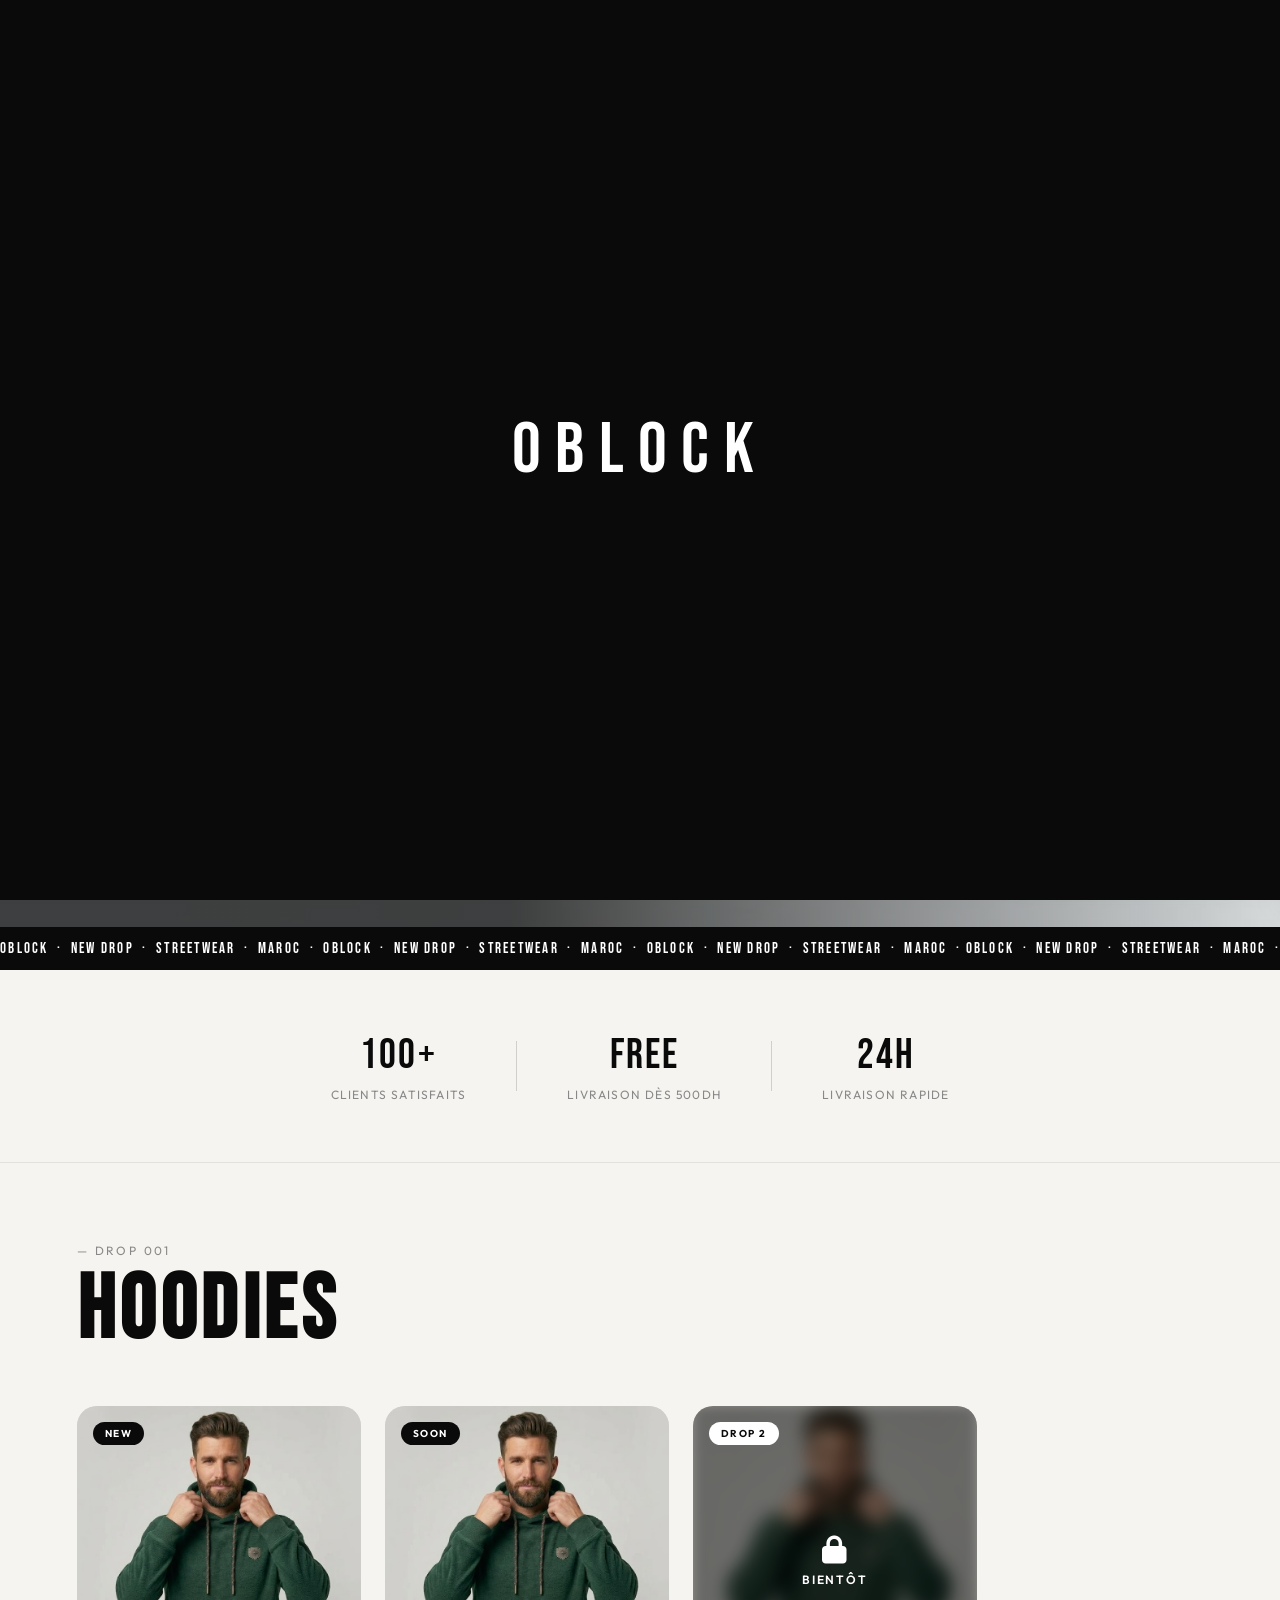
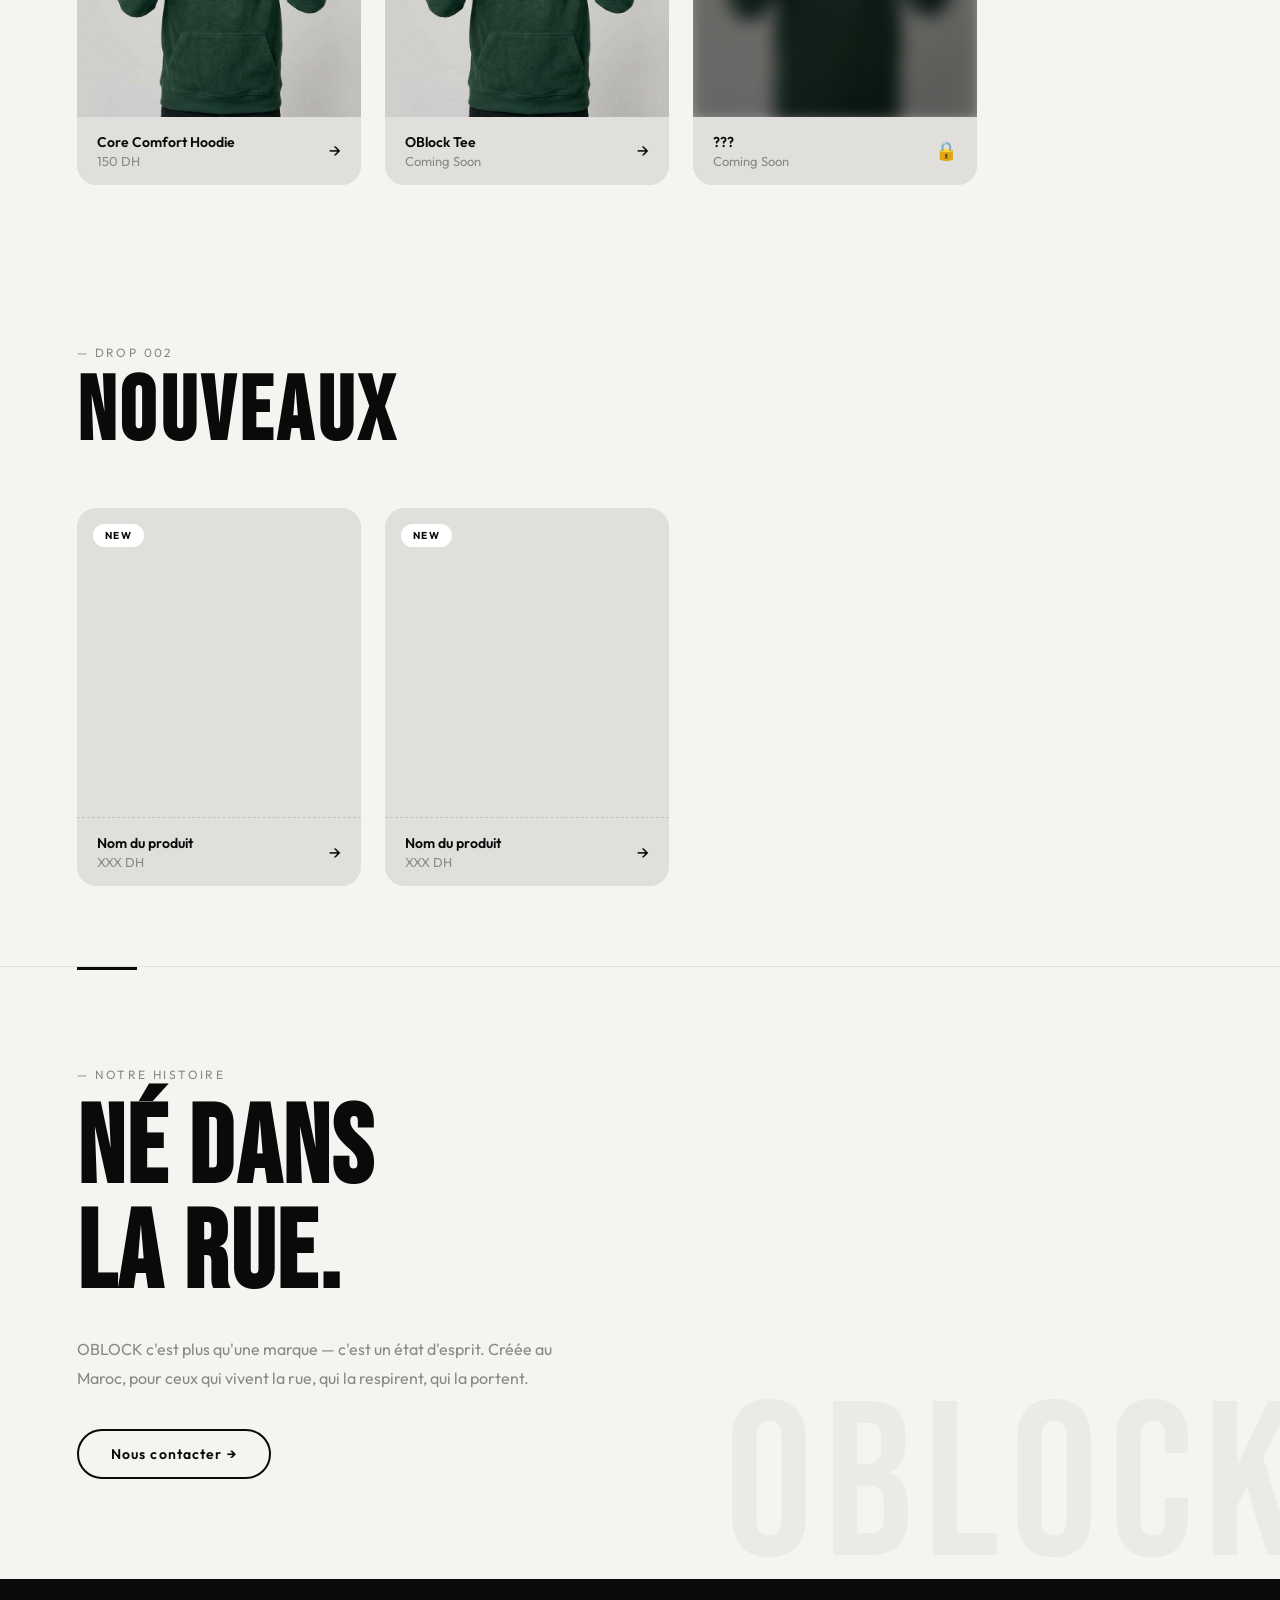
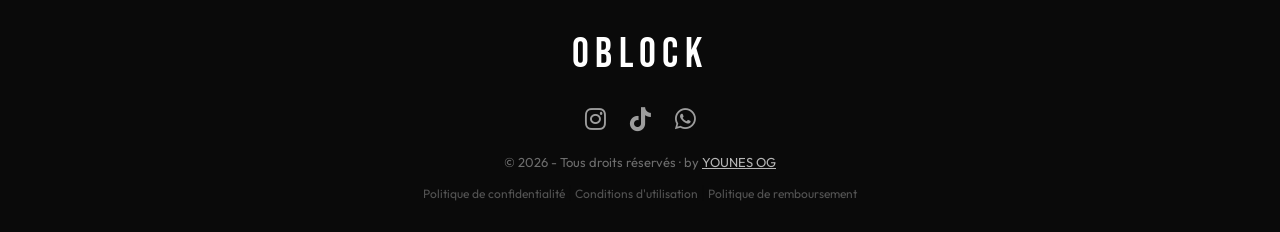
<file: index.html>
<!DOCTYPE html>
<html lang="fr">
<head>
  <meta charset="UTF-8">
  <meta name="viewport" content="width=device-width, initial-scale=1.0">
  <title>OBLOCK</title>
  <meta property="og:title" content="OBLOCK — Streetwear Marocain">
  <meta property="og:description" content="Collection exclusive. Livraison gratuite dès 500dh.">
  <link rel="icon" type="image/svg+xml" href="favicon.svg">
  <link rel="stylesheet" href="app.css">
  <link rel="stylesheet" href="https://cdnjs.cloudflare.com/ajax/libs/font-awesome/6.5.1/css/all.min.css">
  <link href="https://fonts.googleapis.com/css2?family=Bebas+Neue&family=Outfit:wght@300;400;500;600&display=swap" rel="stylesheet">
  <script src="panier.js" defer></script>
</head>
<body>

<div class="splash" id="splash">
  <div class="splash-logo">OBLOCK</div>
</div>

<header class="header">
  <div class="cart-container">
    <i class="fa-solid fa-cart-shopping cart-icon"></i>
    <span class="cart-badge" style="display:none">0</span>
  </div>
  <span class="header-logo-text">OBLOCK</span>
  <div class="menu-btn" id="menuBtn">
    <span></span><span></span><span></span>
  </div>
</header>

<section class="hero">
  <div class="hero-bg">
    <img src="oblock.jpg" alt="OBLOCK Hero" class="hero-img">
    <div class="hero-overlay"></div>
  </div>
  <div class="hero-content">
    <p class="hero-sub">Nouvelle Collection</p>
    <h1 class="hero-title">WEAR<br>THE<br>BLOCK</h1>
    <p class="hero-desc">Streetwear fait pour la rue.<br>Livraison gratuite dès 500dh.</p>
    <a href="#collection" class="hero-btn">Découvrir →</a>
  </div>
  <div class="hero-ticker">
    <div class="ticker-track">
      <span>OBLOCK &nbsp;·&nbsp; NEW DROP &nbsp;·&nbsp; STREETWEAR &nbsp;·&nbsp; MAROC &nbsp;·&nbsp; OBLOCK &nbsp;·&nbsp; NEW DROP &nbsp;·&nbsp; STREETWEAR &nbsp;·&nbsp; MAROC &nbsp;·&nbsp; OBLOCK &nbsp;·&nbsp; NEW DROP &nbsp;·&nbsp; STREETWEAR &nbsp;·&nbsp; MAROC &nbsp;·&nbsp;</span>
      <span>OBLOCK &nbsp;·&nbsp; NEW DROP &nbsp;·&nbsp; STREETWEAR &nbsp;·&nbsp; MAROC &nbsp;·&nbsp; OBLOCK &nbsp;·&nbsp; NEW DROP &nbsp;·&nbsp; STREETWEAR &nbsp;·&nbsp; MAROC &nbsp;·&nbsp; OBLOCK &nbsp;·&nbsp; NEW DROP &nbsp;·&nbsp; STREETWEAR &nbsp;·&nbsp; MAROC &nbsp;·&nbsp;</span>
    </div>
  </div>
</section>

<section class="stats">
  <div class="stat-item"><span class="stat-num">100+</span><span class="stat-label">Clients satisfaits</span></div>
  <div class="stat-divider"></div>
  <div class="stat-item"><span class="stat-num">FREE</span><span class="stat-label">Livraison dès 500dh</span></div>
  <div class="stat-divider"></div>
  <div class="stat-item"><span class="stat-num">24H</span><span class="stat-label">Livraison rapide</span></div>
</section>

<section class="coll" id="collection">
  <div class="coll-header reveal">
    <p class="coll-eyebrow">— Drop 001</p>
    <h2 class="coll-title">HOODIES</h2>
  </div>
  <div class="products-row">
    <a href="produit1.html" class="product-card reveal">
      <div class="product-badge">NEW</div>
      <div class="product-image"><img src="produit1.1.jpg" alt="Core Comfort Hoodie"></div>
      <div class="product-footer">
        <div><p class="product-name">Core Comfort Hoodie</p><p class="product-price">150 DH</p></div>
        <span class="product-arrow">→</span>
      </div>
    </a>
    <a href="#" class="product-card reveal">
      <div class="product-badge">SOON</div>
      <div class="product-image"><img src="produit1.1.jpg" alt="OBlock Tee"></div>
      <div class="product-footer">
        <div><p class="product-name">OBlock Tee</p><p class="product-price">Coming Soon</p></div>
        <span class="product-arrow">→</span>
      </div>
    </a>
    <a href="#" class="product-card product-card-locked reveal">
      <div class="product-badge product-badge-dark">DROP 2</div>
      <div class="product-image product-image-blur">
        <img src="produit1.1.jpg" alt="Produit 3">
        <div class="product-lock"><i class="fa-solid fa-lock"></i><span>Bientôt</span></div>
      </div>
      <div class="product-footer">
        <div><p class="product-name">???</p><p class="product-price">Coming Soon</p></div>
        <span class="product-arrow">🔒</span>
      </div>
    </a>
  </div>
</section>

<section class="coll" id="collection2">
  <div class="coll-header reveal">
    <p class="coll-eyebrow">— Drop 002</p>
    <h2 class="coll-title">NOUVEAUX</h2>
  </div>
  <div class="products-row">
    <a href="#" class="product-card reveal">
      <div class="product-badge product-badge-dark">NEW</div>
      <div class="product-image product-image-empty"></div>
      <div class="product-footer">
        <div><p class="product-name">Nom du produit</p><p class="product-price">XXX DH</p></div>
        <span class="product-arrow">→</span>
      </div>
    </a>
    <a href="#" class="product-card reveal">
      <div class="product-badge product-badge-dark">NEW</div>
      <div class="product-image product-image-empty"></div>
      <div class="product-footer">
        <div><p class="product-name">Nom du produit</p><p class="product-price">XXX DH</p></div>
        <span class="product-arrow">→</span>
      </div>
    </a>
  </div>
</section>

<section class="about">
  <div class="about-line"></div>
  <div class="about-content reveal">
    <p class="about-eyebrow">— Notre histoire</p>
    <h2 class="about-title">NÉ DANS<br>LA RUE.</h2>
    <p class="about-text">OBLOCK c'est plus qu'une marque — c'est un état d'esprit. Créée au Maroc, pour ceux qui vivent la rue, qui la respirent, qui la portent.</p>
    <a href="https://wa.me/212652495627" target="_blank" class="about-btn">Nous contacter →</a>
  </div>
  <div class="about-big-text">OBLOCK</div>
</section>

<footer class="fin">
  <p class="footer-brand">OBLOCK</p>
  <div class="social">
    <a href="https://www.instagram.com/younes_og_48" target="_blank"><i class="fab fa-instagram"></i></a>
    <a href="https://www.tiktok.com/@younes_og_48" target="_blank"><i class="fab fa-tiktok"></i></a>
    <a href="https://wa.me/212652495627" target="_blank"><i class="fab fa-whatsapp"></i></a>
  </div>
  <p id="by">© 2026 - Tous droits réservés · by <a href="https://www.instagram.com/younes_og_48" target="_blank" id="you">YOUNES OG</a></p>
  <div class="poly">
    <a href="#" id="linkConfidentialite" class="po">Politique de confidentialité</a> |
    <a href="#" id="linkConditions" class="po">Conditions d'utilisation</a> |
    <a href="#" id="linkRemboursement" class="po">Politique de remboursement</a>
  </div>
</footer>

<nav class="side-menu" id="sideMenu">
  <div class="close-btn" id="closeMenu">✕</div>
  <div class="side-menu-logo">OBLOCK</div>
  <a href="#" id="linkAccueil">Accueil</a>
  <a href="#collection" id="linkBoutique">Boutique</a>
  <a href="#" id="linkAbout">À propos</a>
  <a href="#" id="linkContact">Contact</a>
  <button class="dark-btn" id="darkModeBtn">🌙 Mode sombre</button>
</nav>

<div class="overlay" id="overlay"></div>

<a class="whatsapp-btn" href="https://wa.me/212652495627" target="_blank">
  <i class="fab fa-whatsapp"></i>
  <span>Commander sur WhatsApp</span>
</a>

<!-- MODALS -->
<div class="modal-overlay" id="modalAbout">
  <div class="modal-box">
    <button class="modal-close" id="closeAbout">✕</button>
    <div class="modal-content">
      <p class="modal-eyebrow">— Notre ADN</p>
      <h2 class="modal-title">ON EST<br>PAS UNE<br>MARQUE.</h2>
      <p class="modal-text">OBLOCK est né dans la rue, pour la rue. On crée des pièces pour ceux qui vivent vrai — ceux qui marchent la tête haute, qui portent leur quartier sur le dos.</p>
      <p class="modal-text">Chaque hoodie pensé avec une obsession : la qualité qui dure, le style qui parle.</p>
      <div class="modal-tags"><span>#MadeInMaroc</span><span>#Streetwear</span><span>#OBLOCK</span></div>
      <div class="modal-stats">
        <div class="modal-stat"><strong>100+</strong><span>Clients</span></div>
        <div class="modal-stat"><strong>2024</strong><span>Fondée</span></div>
        <div class="modal-stat"><strong>🇲🇦</strong><span>Maroc</span></div>
      </div>
    </div>
  </div>
</div>

<div class="modal-overlay" id="modalContact">
  <div class="modal-box">
    <button class="modal-close" id="closeContact">✕</button>
    <div class="modal-content">
      <p class="modal-eyebrow">— On est là</p>
      <h2 class="modal-title-sm">PARLE<br>NOUS.</h2>
      <form class="contact-form" id="contactForm">
        <div class="form-row">
          <div class="form-group"><label>Prénom</label><input type="text" placeholder="Yassine" id="fname"></div>
          <div class="form-group"><label>Nom</label><input type="text" placeholder="Alaoui" id="lname"></div>
        </div>
        <div class="form-group"><label>Téléphone / Email</label><input type="text" placeholder="+212 6XX XXX XXX ou email@..." id="contact"></div>
        <div class="form-group"><label>Votre message</label><textarea placeholder="Je veux commander..." id="message" rows="4"></textarea></div>
        <button type="button" class="form-submit" id="formSubmit"><span>Envoyer →</span></button>
      </form>
      <div class="form-success" id="formSuccess">
        <div class="success-icon">✓</div>
        <p>Message reçu !</p>
        <p class="success-sub">On te répond sur WhatsApp très vite.</p>
      </div>
    </div>
  </div>
</div>

<div class="modal-overlay" id="modalConditions">
  <div class="modal-box">
    <button class="modal-close" id="closeConditions">✕</button>
    <div class="modal-content">
      <p class="modal-eyebrow">— Légal</p>
      <h2 class="modal-title">CONDITIONS<br>D'UTILISATION.</h2>
      <div class="legal-section"><h3>1. Acceptation</h3><p>En accédant au site OBLOCK, vous acceptez sans réserve les présentes conditions.</p></div>
      <div class="legal-section"><h3>2. Produits</h3><p>Tous les produits sont soumis à disponibilité. Les photos peuvent légèrement différer du produit réel.</p></div>
      <div class="legal-section"><h3>3. Commandes</h3><p>Toute commande passée constitue un engagement d'achat ferme.</p></div>
      <div class="legal-section"><h3>4. Prix</h3><p>Les prix sont en Dirhams marocains (DH) et peuvent être modifiés sans préavis.</p></div>
      <div class="legal-section"><h3>5. Contact</h3><p>Pour toute question : <strong>+212 652 495 627</strong></p></div>
    </div>
  </div>
</div>

<div class="modal-overlay" id="modalRemboursement">
  <div class="modal-box">
    <button class="modal-close" id="closeRemboursement">✕</button>
    <div class="modal-content">
      <p class="modal-eyebrow">— Satisfait ou remboursé</p>
      <h2 class="modal-title">POLITIQUE DE<br>REMBOURSE<br>MENT.</h2>
      <div class="legal-section legal-highlight"><p>✓ &nbsp;Retour accepté sous <strong>7 jours</strong> après réception</p></div>
      <div class="legal-section"><h3>Conditions</h3><p>Produit non porté, non lavé, avec étiquettes.</p></div>
      <div class="legal-section"><h3>Remboursement</h3><p>Effectué sous <strong>3 à 5 jours ouvrables</strong> après vérification.</p></div>
    </div>
  </div>
</div>

<div class="modal-overlay" id="modalConfidentialite">
  <div class="modal-box">
    <button class="modal-close" id="closeConfidentialite">✕</button>
    <div class="modal-content">
      <p class="modal-eyebrow">— Dernière mise à jour : 30 janvier 2026</p>
      <h2 class="modal-title">POLITIQUE DE<br>CONFIDEN<br>TIALITÉ.</h2>
      <div class="legal-section"><h3>1. Identité</h3><p>Nom : <strong>OBLOCK</strong> · Contact : <strong>younes@gmail.com</strong></p></div>
      <div class="legal-section"><h3>2. Données collectées</h3><p>Nom, prénom, e-mail, adresse, téléphone, données de navigation.</p></div>
      <div class="legal-section"><h3>3. Utilisation</h3><p>Traitement des commandes, amélioration du site, communications marketing avec consentement.</p></div>
      <div class="legal-section"><h3>4. Vos droits</h3><p>Accès, rectification, suppression de vos données à tout moment.</p></div>
      <div class="legal-section"><h3>5. Contact</h3><p><strong>younes@gmail.com</strong></p></div>
    </div>
  </div>
</div>

<!-- PANEL PANIER -->
<div class="cart-toast" id="cartToast"><span>✓</span> Article ajouté !</div>

<div class="panier-overlay" id="panierOverlay">
  <div class="panier-panel">
    <div class="panier-header">
      <div class="panier-header-left">
        <i class="fa-solid fa-cart-shopping" style="font-size:18px;color:#fff;"></i>
        <h2>MON PANIER</h2>
      </div>
      <button class="panier-close" id="panierClose">✕</button>
    </div>

    <!-- Étape 1 : Articles -->
    <div id="panierStep1" style="display:flex;flex-direction:column;flex:1;overflow:hidden;">
      <div class="panier-body" id="panierBody"></div>
      <div class="panier-footer" id="panierFooter" style="display:none;">
        <div class="panier-total-row">
          <span>Total</span>
          <strong id="panierTotal">0 DH</strong>
        </div>
        <button class="panier-commander-btn" onclick="PANIER.goStep(2)">Passer la commande →</button>
        <button class="panier-vider-btn" onclick="PANIER.vider()">Vider le panier</button>
      </div>
    </div>

    <!-- Étape 2 : Infos client -->
    <div id="panierStep2" style="display:none;flex-direction:column;flex:1;overflow-y:auto;">
      <div class="panier-form-wrap">
        <button class="panier-back-btn" onclick="PANIER.goStep(1)">← Retour au panier</button>
        <p class="panier-form-eyebrow">— Livraison</p>
        <h3 class="panier-form-title">VOS<br>INFOS.</h3>
        <div class="panier-form">
          <div class="panier-form-row">
            <div class="panier-form-group"><label>Prénom</label><input type="text" id="pPrenom" placeholder="Yassine"></div>
            <div class="panier-form-group"><label>Nom</label><input type="text" id="pNom" placeholder="Alaoui"></div>
          </div>
          <div class="panier-form-group"><label>Téléphone</label><input type="tel" id="pTel" placeholder="+212 6XX XXX XXX"></div>
          <div class="panier-form-group"><label>Ville</label><input type="text" id="pVille" placeholder="Casablanca"></div>
          <div class="panier-form-group"><label>Adresse complète</label><textarea id="pAdresse" placeholder="Rue, quartier, numéro..." rows="3"></textarea></div>
          <p class="panier-form-error" id="panierFormError" style="display:none;">⚠ Remplis tous les champs</p>
          <button class="panier-commander-btn" onclick="PANIER.confirmer()">✓ Confirmer la commande</button>
        </div>
      </div>
    </div>

    <!-- Étape 3 : Succès -->
    <div id="panierStep3" style="display:none;flex-direction:column;flex:1;align-items:center;justify-content:center;padding:40px 24px;text-align:center;">
      <div class="panier-success-icon">✓</div>
      <h3 class="panier-success-title">COMMANDE<br>REÇUE !</h3>
      <p class="panier-success-text">On traite ta commande et on te contacte très vite.</p>
      <button class="panier-commander-btn" style="margin-top:32px;" onclick="PANIER.close()">Fermer</button>
    </div>

  </div>
</div>

<script>
var splashDone = false;
function hideSplash() {
  if (splashDone) return;
  splashDone = true;
  var s = document.getElementById('splash');
  s.style.opacity = '0';
  s.style.pointerEvents = 'none';
  setTimeout(function(){ s.style.display = 'none'; }, 600);
}
window.addEventListener('load', function(){ setTimeout(hideSplash, 1800); });
setTimeout(hideSplash, 3000);

var menuBtn    = document.getElementById('menuBtn');
var sideMenu   = document.getElementById('sideMenu');
var overlay    = document.getElementById('overlay');
var closeMenu  = document.getElementById('closeMenu');
var darkModeBtn= document.getElementById('darkModeBtn');

menuBtn.addEventListener('click', function(){ menuBtn.classList.toggle('open'); sideMenu.classList.toggle('open'); overlay.classList.toggle('show'); });
overlay.addEventListener('click', function(){ menuBtn.classList.remove('open'); sideMenu.classList.remove('open'); overlay.classList.remove('show'); });
closeMenu.addEventListener('click', function(){ menuBtn.classList.remove('open'); sideMenu.classList.remove('open'); overlay.classList.remove('show'); });

function toggleDarkMode(){ var isDark=document.body.classList.toggle('dark'); if(isDark){ localStorage.setItem('darkMode','enabled'); localStorage.setItem('darkModeExpire',new Date().getTime()+24*60*60*1000); } else { localStorage.removeItem('darkMode'); localStorage.removeItem('darkModeExpire'); } }
function checkDarkMode(){ var d=localStorage.getItem('darkMode'),e=localStorage.getItem('darkModeExpire'),n=new Date().getTime(); if(d==='enabled'&&e&&n<e) document.body.classList.add('dark'); else { localStorage.removeItem('darkMode'); localStorage.removeItem('darkModeExpire'); } }
darkModeBtn.addEventListener('click', toggleDarkMode);
checkDarkMode();

document.querySelectorAll('.stat-item').forEach(function(s){ new IntersectionObserver(function(entries){ entries.forEach(function(e){ if(e.isIntersecting) e.target.classList.add('visible'); }); },{threshold:0.3}).observe(s); });
document.querySelectorAll('.reveal').forEach(function(r){ new IntersectionObserver(function(entries,obs){ entries.forEach(function(e){ if(e.isIntersecting){ e.target.classList.add('revealed'); obs.unobserve(e.target); } }); },{threshold:0.15}).observe(r); });

document.getElementById('linkAccueil').addEventListener('click', function(e){ e.preventDefault(); sideMenu.classList.remove('open'); overlay.classList.remove('show'); menuBtn.classList.remove('open'); window.scrollTo({top:0,behavior:'smooth'}); });
document.getElementById('linkBoutique').addEventListener('click', function(){ sideMenu.classList.remove('open'); overlay.classList.remove('show'); menuBtn.classList.remove('open'); });

function bindModal(openId,modalId,closeId){ var modal=document.getElementById(modalId); document.getElementById(openId).addEventListener('click',function(e){ e.preventDefault(); modal.classList.add('open'); sideMenu.classList.remove('open'); overlay.classList.remove('show'); menuBtn.classList.remove('open'); }); document.getElementById(closeId).addEventListener('click',function(){ modal.classList.remove('open'); }); modal.addEventListener('click',function(e){ if(e.target===modal) modal.classList.remove('open'); }); }
bindModal('linkAbout','modalAbout','closeAbout');
bindModal('linkContact','modalContact','closeContact');
bindModal('linkConditions','modalConditions','closeConditions');
bindModal('linkRemboursement','modalRemboursement','closeRemboursement');
bindModal('linkConfidentialite','modalConfidentialite','closeConfidentialite');

document.getElementById('formSubmit').addEventListener('click', function(){
  var fname=document.getElementById('fname').value.trim();
  var lname=document.getElementById('lname').value.trim();
  var contact=document.getElementById('contact').value.trim();
  var message=document.getElementById('message').value.trim();
  if(!fname||!contact||!message){ alert('Remplis au moins le prénom, ton contact et ton message.'); return; }
  var txt='Bonjour OBLOCK\n\nNom : '+fname+' '+lname+'\nContact : '+contact+'\nMessage : '+message;
  window.open('https://wa.me/212652495627?text='+encodeURIComponent(txt),'_blank');
  document.getElementById('contactForm').classList.add('hide');
  document.getElementById('formSuccess').classList.add('show');
  setTimeout(function(){ document.getElementById('modalContact').classList.remove('open'); setTimeout(function(){ document.getElementById('contactForm').classList.remove('hide'); document.getElementById('formSuccess').classList.remove('show'); document.getElementById('fname').value=''; document.getElementById('lname').value=''; document.getElementById('contact').value=''; document.getElementById('message').value=''; },400); },2500);
});
</script>

</body>
</html>
</file>
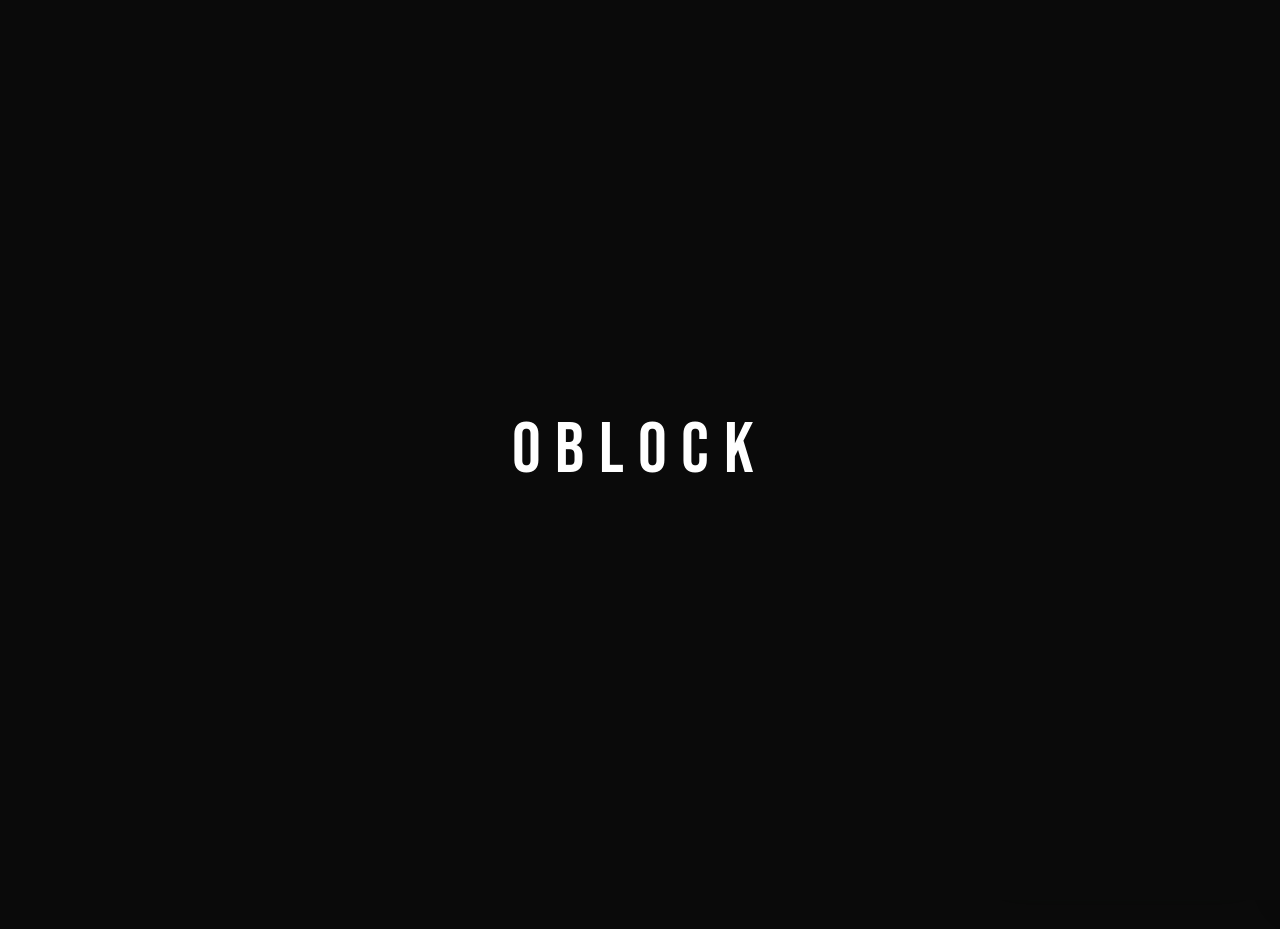
<file: produit1.html>
<!DOCTYPE html>
<html lang="fr">
<head>
  <meta charset="UTF-8">
  <meta name="viewport" content="width=device-width, initial-scale=1.0">
  <title>OBLOCK — Core Comfort Hoodie</title>
  <link rel="icon" type="image/svg+xml" href="favicon.svg">
  <link href="https://fonts.googleapis.com/css2?family=Bebas+Neue&family=Outfit:wght@300;400;500;600&display=swap" rel="stylesheet">
  <link rel="stylesheet" href="app.css">
  <link rel="stylesheet" href="produit.css">
  <link rel="stylesheet" href="https://cdnjs.cloudflare.com/ajax/libs/font-awesome/6.5.1/css/all.min.css">
  <script src="panier.js" defer></script>
</head>
<body>

<div class="splash" id="splash">
  <div class="splash-logo">OBLOCK</div>
</div>

<header class="header">
  <div class="cart-container">
    <i class="fa-solid fa-cart-shopping cart-icon"></i>
    <span class="cart-badge" style="display:none">0</span>
  </div>
  <a href="index.html" class="header-logo-text">OBLOCK</a>
  <div class="menu-btn" id="menuBtn">
    <span></span><span></span><span></span>
  </div>
</header>

<div class="livraison-banner">
  <span class="livraison-dot"></span>
  <span id="livraisonText">Détection de votre ville...</span>
</div>

<a href="index.html" class="btn-retour">
  <i class="fa-solid fa-arrow-left"></i> Retour
</a>

<div class="produit-wrapper">
  <div class="slider">
    <img src="produit1.1.jpg" alt="Core Comfort Hoodie">
    <img src="produit1.2.jpg" alt="Core Comfort Hoodie">
    <img src="produit1.3.jpg" alt="Core Comfort Hoodie">
  </div>
  <div class="produit-info">
    <p class="produit-eyebrow">— Drop 001</p>
    <p class="produit-nom">Core Comfort<br>Hoodie</p>
    <div class="produit-prix-box">
      <span class="produit-prix">150</span>
      <span class="produit-devise">DH</span>
    </div>
    <p class="produit-desc">Livraison gratuite dès 500 dh</p>
    <div class="produit-stock">
      <span class="stock-dot"></span> En stock
    </div>
    <button class="btn-cart" id="cartOpenBtn">
      <span class="cart-shine"></span>
      <span class="cart-icon-btn">🛒</span>Ajouter au panier
    </button>
  </div>
</div>

<div class="cart-overlay" id="cartOverlay">
  <div class="cart-panel">
    <div class="cart-panel-header">
      <h2>Personnaliser &amp; Ajouter</h2>
      <button class="cart-close-btn" id="cartCloseBtn">&#x2715;</button>
    </div>
    <div class="cart-panel-body">
      <div class="cart-section-label">Couleur</div>
      <div class="cart-color-row">
        <div class="cart-color-swatch cart-swatch-blue" data-color="Bleu"></div>
        <div class="cart-color-swatch cart-swatch-red" data-color="Rouge"></div>
        <div class="cart-color-swatch cart-swatch-green" data-color="Vert"></div>
      </div>
      <div class="cart-color-label" id="cartColorLabel">— Choisir une couleur</div>
      <div class="cart-section-label" style="margin-top:16px">Taille</div>
      <div class="cart-sizes">
        <button class="cart-size-btn" data-size="XS">XS</button>
        <button class="cart-size-btn" data-size="S">S</button>
        <button class="cart-size-btn" data-size="M">M</button>
        <button class="cart-size-btn" data-size="L">L</button>
        <button class="cart-size-btn" data-size="XL">XL</button>
      </div>
      <div class="cart-section-label">Quantité</div>
      <div class="cart-qty-row">
        <button class="cart-qty-btn" id="cartQtyMinus">−</button>
        <span class="cart-qty-val" id="cartQtyVal">1</span>
        <button class="cart-qty-btn" id="cartQtyPlus">+</button>
      </div>
      <div class="cart-summary-bar" id="cartSummaryBar" style="display:none">
        <span id="cartSummaryText"></span>
        <strong id="cartSummaryQty"></strong>
      </div>
      <button class="cart-add-btn" id="cartAddBtn">Confirmer l'ajout</button>
    </div>
  </div>
</div>

<nav class="side-menu" id="sideMenu">
  <div class="close-btn" id="closeMenu">✕</div>
  <div class="side-menu-logo">OBLOCK</div>
  <a href="index.html">Accueil</a>
  <a href="index.html#collection">Boutique</a>
  <a href="#" id="linkAbout">À propos</a>
  <a href="#" id="linkContact">Contact</a>
  <button class="dark-btn" id="darkModeBtn">🌙 Mode sombre</button>
</nav>

<div class="overlay" id="overlay"></div>

<a class="whatsapp-btn" href="https://wa.me/212652495627" target="_blank">
  <i class="fab fa-whatsapp"></i>
  <span>Commander sur WhatsApp</span>
</a>

<!-- MODALS -->
<div class="modal-overlay" id="modalAbout">
  <div class="modal-box">
    <button class="modal-close" id="closeAbout">✕</button>
    <div class="modal-content">
      <p class="modal-eyebrow">— Notre ADN</p>
      <h2 class="modal-title">ON EST<br>PAS UNE<br>MARQUE.</h2>
      <p class="modal-text">OBLOCK est né dans la rue, pour la rue. On crée des pièces pour ceux qui vivent vrai.</p>
      <p class="modal-text">Chaque hoodie pensé avec une obsession : la qualité qui dure, le style qui parle.</p>
      <div class="modal-tags"><span>#MadeInMaroc</span><span>#Streetwear</span><span>#OBLOCK</span></div>
      <div class="modal-stats">
        <div class="modal-stat"><strong>100+</strong><span>Clients</span></div>
        <div class="modal-stat"><strong>2024</strong><span>Fondée</span></div>
        <div class="modal-stat"><strong>🇲🇦</strong><span>Maroc</span></div>
      </div>
    </div>
  </div>
</div>

<div class="modal-overlay" id="modalContact">
  <div class="modal-box">
    <button class="modal-close" id="closeContact">✕</button>
    <div class="modal-content">
      <p class="modal-eyebrow">— On est là</p>
      <h2 class="modal-title-sm">PARLE<br>NOUS.</h2>
      <form class="contact-form" id="contactForm">
        <div class="form-row">
          <div class="form-group"><label>Prénom</label><input type="text" placeholder="Yassine" id="fname"></div>
          <div class="form-group"><label>Nom</label><input type="text" placeholder="Alaoui" id="lname"></div>
        </div>
        <div class="form-group"><label>Téléphone / Email</label><input type="text" placeholder="+212 6XX XXX XXX ou email@..." id="contact"></div>
        <div class="form-group"><label>Votre message</label><textarea placeholder="Je veux commander..." id="message" rows="4"></textarea></div>
        <button type="button" class="form-submit" id="formSubmit"><span>Envoyer →</span></button>
      </form>
      <div class="form-success" id="formSuccess">
        <div class="success-icon">✓</div>
        <p>Message reçu !</p>
        <p class="success-sub">On te répond sur WhatsApp très vite.</p>
      </div>
    </div>
  </div>
</div>

<div class="modal-overlay" id="modalConditions">
  <div class="modal-box">
    <button class="modal-close" id="closeConditions">✕</button>
    <div class="modal-content">
      <p class="modal-eyebrow">— Légal</p>
      <h2 class="modal-title">CONDITIONS<br>D'UTILISATION.</h2>
      <div class="legal-section"><h3>1. Acceptation</h3><p>En accédant au site OBLOCK, vous acceptez sans réserve les présentes conditions.</p></div>
      <div class="legal-section"><h3>2. Produits</h3><p>Tous les produits sont soumis à disponibilité.</p></div>
      <div class="legal-section"><h3>3. Commandes</h3><p>Toute commande passée constitue un engagement d'achat ferme.</p></div>
      <div class="legal-section"><h3>4. Contact</h3><p><strong>+212 652 495 627</strong></p></div>
    </div>
  </div>
</div>

<div class="modal-overlay" id="modalRemboursement">
  <div class="modal-box">
    <button class="modal-close" id="closeRemboursement">✕</button>
    <div class="modal-content">
      <p class="modal-eyebrow">— Satisfait ou remboursé</p>
      <h2 class="modal-title">POLITIQUE DE<br>REMBOURSE<br>MENT.</h2>
      <div class="legal-section legal-highlight"><p>✓ Retour accepté sous <strong>7 jours</strong></p></div>
      <div class="legal-section"><h3>Conditions</h3><p>Produit non porté, non lavé, avec étiquettes.</p></div>
      <div class="legal-section"><h3>Remboursement</h3><p>Sous <strong>3 à 5 jours ouvrables</strong> après vérification.</p></div>
    </div>
  </div>
</div>

<div class="modal-overlay" id="modalConfidentialite">
  <div class="modal-box">
    <button class="modal-close" id="closeConfidentialite">✕</button>
    <div class="modal-content">
      <p class="modal-eyebrow">— Mise à jour : 30 janvier 2026</p>
      <h2 class="modal-title">POLITIQUE DE<br>CONFIDEN<br>TIALITÉ.</h2>
      <div class="legal-section"><h3>1. Identité</h3><p><strong>OBLOCK</strong> · younes@gmail.com</p></div>
      <div class="legal-section"><h3>2. Données</h3><p>Nom, prénom, e-mail, téléphone, navigation.</p></div>
      <div class="legal-section"><h3>3. Vos droits</h3><p>Accès, rectification, suppression à tout moment.</p></div>
    </div>
  </div>
</div>

<!-- PANEL PANIER -->
<div class="cart-toast" id="cartToast"><span>✓</span> Article ajouté !</div>

<div class="panier-overlay" id="panierOverlay">
  <div class="panier-panel">
    <div class="panier-header">
      <div class="panier-header-left">
        <i class="fa-solid fa-cart-shopping" style="font-size:18px;color:#fff;"></i>
        <h2>MON PANIER</h2>
      </div>
      <button class="panier-close" id="panierClose">✕</button>
    </div>

    <div id="panierStep1" style="display:flex;flex-direction:column;flex:1;overflow:hidden;">
      <div class="panier-body" id="panierBody"></div>
      <div class="panier-footer" id="panierFooter" style="display:none;">
        <div class="panier-total-row">
          <span>Total</span>
          <strong id="panierTotal">0 DH</strong>
        </div>
        <button class="panier-commander-btn" onclick="PANIER.goStep(2)">Passer la commande →</button>
        <button class="panier-vider-btn" onclick="PANIER.vider()">Vider le panier</button>
      </div>
    </div>

    <div id="panierStep2" style="display:none;flex-direction:column;flex:1;overflow-y:auto;">
      <div class="panier-form-wrap">
        <button class="panier-back-btn" onclick="PANIER.goStep(1)">← Retour au panier</button>
        <p class="panier-form-eyebrow">— Livraison</p>
        <h3 class="panier-form-title">VOS<br>INFOS.</h3>
        <div class="panier-form">
          <div class="panier-form-row">
            <div class="panier-form-group"><label>Prénom</label><input type="text" id="pPrenom" placeholder="Yassine"></div>
            <div class="panier-form-group"><label>Nom</label><input type="text" id="pNom" placeholder="Alaoui"></div>
          </div>
          <div class="panier-form-group"><label>Téléphone</label><input type="tel" id="pTel" placeholder="+212 6XX XXX XXX"></div>
          <div class="panier-form-group"><label>Ville</label><input type="text" id="pVille" placeholder="Casablanca"></div>
          <div class="panier-form-group"><label>Adresse complète</label><textarea id="pAdresse" placeholder="Rue, quartier, numéro..." rows="3"></textarea></div>
          <p class="panier-form-error" id="panierFormError" style="display:none;">⚠ Remplis tous les champs</p>
          <button class="panier-commander-btn" onclick="PANIER.confirmer()">✓ Confirmer la commande</button>
        </div>
      </div>
    </div>

    <div id="panierStep3" style="display:none;flex-direction:column;flex:1;align-items:center;justify-content:center;padding:40px 24px;text-align:center;">
      <div class="panier-success-icon">✓</div>
      <h3 class="panier-success-title">COMMANDE<br>REÇUE !</h3>
      <p class="panier-success-text">On traite ta commande et on te contacte très vite.</p>
      <button class="panier-commander-btn" style="margin-top:32px;" onclick="PANIER.close()">Fermer</button>
    </div>

  </div>
</div>

<!-- FOOTER -->
<footer class="fin">
  <p class="footer-brand">OBLOCK</p>
  <div class="social">
    <a href="https://www.instagram.com/younes_og_48" target="_blank"><i class="fab fa-instagram"></i></a>
    <a href="https://www.tiktok.com/@younes_og_48" target="_blank"><i class="fab fa-tiktok"></i></a>
    <a href="https://wa.me/212652495627" target="_blank"><i class="fab fa-whatsapp"></i></a>
  </div>
  <p id="by">© 2026 - Tous droits réservés · by <a href="https://www.instagram.com/younes_og_48" target="_blank" id="you">YOUNES OG</a></p>
  <div class="poly">
    <a href="#" id="linkConfidentialite" class="po">Politique de confidentialité</a> |
    <a href="#" id="linkConditions" class="po">Conditions d'utilisation</a> |
    <a href="#" id="linkRemboursement" class="po">Politique de remboursement</a>
  </div>
</footer>

<script>
(function(){

  var splashDone = false;
  function hideSplash(){ if(splashDone) return; splashDone=true; var s=document.getElementById('splash'); s.style.opacity='0'; s.style.pointerEvents='none'; setTimeout(function(){ s.style.display='none'; },600); }
  window.addEventListener('load', function(){ setTimeout(hideSplash,1800); });
  setTimeout(hideSplash,3000);

  fetch('https://ipapi.co/json/')
    .then(function(r){ return r.json(); })
    .then(function(d){ var el=document.getElementById('livraisonText'); el.textContent=d.city?'📦 Tu es à '+d.city+' ? On livre chez toi !':'📦 On livre partout au Maroc !'; })
    .catch(function(){ document.getElementById('livraisonText').textContent='📦 On livre partout au Maroc !'; });

  var cOverlay=document.getElementById('cartOverlay');
  var cOpenBtn=document.getElementById('cartOpenBtn');
  var cCloseBtn=document.getElementById('cartCloseBtn');
  var cAddBtn=document.getElementById('cartAddBtn');
  var cQtyMinus=document.getElementById('cartQtyMinus');
  var cQtyPlus=document.getElementById('cartQtyPlus');
  var cQtyVal=document.getElementById('cartQtyVal');
  var cColorLabel=document.getElementById('cartColorLabel');
  var cSummaryBar=document.getElementById('cartSummaryBar');
  var cSummaryTxt=document.getElementById('cartSummaryText');
  var cSummaryQty=document.getElementById('cartSummaryQty');
  var cQty=1, cColor=null, cSize=null;

  cOpenBtn.addEventListener('click', function(e){
    var r=cOpenBtn.getBoundingClientRect();
    var rip=document.createElement('span');
    rip.className='cart-ripple';
    rip.style.cssText='width:'+r.width+'px;height:'+r.width+'px;left:'+(e.clientX-r.left-r.width/2)+'px;top:'+(e.clientY-r.top-r.width/2)+'px';
    cOpenBtn.appendChild(rip);
    setTimeout(function(){ rip.remove(); },600);
    cOverlay.classList.add('open');
  });
  cCloseBtn.addEventListener('click', function(){ cOverlay.classList.remove('open'); });
  cOverlay.addEventListener('click', function(e){ if(e.target===cOverlay) cOverlay.classList.remove('open'); });
  cQtyMinus.addEventListener('click', function(){ if(cQty>1){ cQty--; cQtyVal.textContent=cQty; cUpdate(); } });
  cQtyPlus.addEventListener('click', function(){ if(cQty<10){ cQty++; cQtyVal.textContent=cQty; cUpdate(); } });

  document.querySelectorAll('.cart-color-swatch').forEach(function(s){
    s.addEventListener('click', function(){
      document.querySelectorAll('.cart-color-swatch').forEach(function(x){ x.classList.remove('active'); });
      s.classList.add('active'); cColor=s.dataset.color; cColorLabel.textContent=cColor; cUpdate();
    });
  });
  document.querySelectorAll('.cart-size-btn').forEach(function(b){
    b.addEventListener('click', function(){
      document.querySelectorAll('.cart-size-btn').forEach(function(x){ x.classList.remove('active'); });
      b.classList.add('active'); cSize=b.dataset.size; cUpdate();
    });
  });

  function cUpdate(){
    if(cColor&&cSize){
      cSummaryBar.style.display='flex';
      cSummaryTxt.textContent=cColor+' · Taille '+cSize;
      cSummaryQty.textContent='Qté : '+cQty;
      cAddBtn.textContent="Confirmer l'ajout";
      cAddBtn.classList.remove('done');
    }
  }

  cAddBtn.addEventListener('click', function(){
    if(!cColor){ cColorLabel.style.color='#DC2626'; cColorLabel.textContent='⚠ Choisir une couleur'; setTimeout(function(){ cColorLabel.style.color=''; cColorLabel.textContent=cColor||'— Choisir une couleur'; },1800); return; }
    if(!cSize){ var sb=document.querySelector('.cart-sizes'); sb.style.outline='2px solid #DC2626'; sb.style.borderRadius='14px'; setTimeout(function(){ sb.style.outline=''; },1800); return; }

    PANIER.add('Core Comfort Hoodie', 150, cColor, cSize, cQty, 'produit1.1.jpg');

    cAddBtn.classList.add('done');
    cAddBtn.textContent='✓ Ajouté au panier !';
    setTimeout(function(){
      cOverlay.classList.remove('open');
      cOpenBtn.innerHTML='<span class="cart-shine"></span><span class="cart-icon-btn">✓</span>Ajouté !';
      cOpenBtn.style.background='#16A34A';
      setTimeout(function(){
        cOpenBtn.innerHTML='<span class="cart-shine"></span><span class="cart-icon-btn">🛒</span>Ajouter au panier';
        cOpenBtn.style.background='';
        cAddBtn.classList.remove('done');
        cAddBtn.textContent="Confirmer l'ajout";
      },2500);
    },900);
  });

  var menuBtn=document.getElementById('menuBtn');
  var sideMenu=document.getElementById('sideMenu');
  var overlay=document.getElementById('overlay');
  var closeMenu=document.getElementById('closeMenu');
  var darkModeBtn=document.getElementById('darkModeBtn');

  menuBtn.addEventListener('click', function(){ menuBtn.classList.toggle('open'); sideMenu.classList.toggle('open'); overlay.classList.toggle('show'); });
  overlay.addEventListener('click', function(){ menuBtn.classList.remove('open'); sideMenu.classList.remove('open'); overlay.classList.remove('show'); });
  closeMenu.addEventListener('click', function(){ menuBtn.classList.remove('open'); sideMenu.classList.remove('open'); overlay.classList.remove('show'); });

  function toggleDarkMode(){ var isDark=document.body.classList.toggle('dark'); if(isDark){ localStorage.setItem('darkMode','enabled'); localStorage.setItem('darkModeExpire',new Date().getTime()+24*60*60*1000); } else { localStorage.removeItem('darkMode'); localStorage.removeItem('darkModeExpire'); } }
  function checkDarkMode(){ var d=localStorage.getItem('darkMode'),e=localStorage.getItem('darkModeExpire'),n=new Date().getTime(); if(d==='enabled'&&e&&n<e) document.body.classList.add('dark'); else { localStorage.removeItem('darkMode'); localStorage.removeItem('darkModeExpire'); } }
  darkModeBtn.addEventListener('click', toggleDarkMode);
  checkDarkMode();

  function bindModal(openId,modalId,closeId){ var modal=document.getElementById(modalId); document.getElementById(openId).addEventListener('click',function(e){ e.preventDefault(); modal.classList.add('open'); sideMenu.classList.remove('open'); overlay.classList.remove('show'); menuBtn.classList.remove('open'); }); document.getElementById(closeId).addEventListener('click',function(){ modal.classList.remove('open'); }); modal.addEventListener('click',function(e){ if(e.target===modal) modal.classList.remove('open'); }); }
  bindModal('linkAbout','modalAbout','closeAbout');
  bindModal('linkContact','modalContact','closeContact');
  bindModal('linkConditions','modalConditions','closeConditions');
  bindModal('linkRemboursement','modalRemboursement','closeRemboursement');
  bindModal('linkConfidentialite','modalConfidentialite','closeConfidentialite');

  document.getElementById('formSubmit').addEventListener('click', function(){
    var fname=document.getElementById('fname').value.trim();
    var lname=document.getElementById('lname').value.trim();
    var contact=document.getElementById('contact').value.trim();
    var message=document.getElementById('message').value.trim();
    if(!fname||!contact||!message){ alert('Remplis au moins le prénom, ton contact et ton message.'); return; }
    var txt='Bonjour OBLOCK\n\nNom : '+fname+' '+lname+'\nContact : '+contact+'\nMessage : '+message;
    window.open('https://wa.me/212652495627?text='+encodeURIComponent(txt),'_blank');
    document.getElementById('contactForm').classList.add('hide');
    document.getElementById('formSuccess').classList.add('show');
    setTimeout(function(){ document.getElementById('modalContact').classList.remove('open'); setTimeout(function(){ document.getElementById('contactForm').classList.remove('hide'); document.getElementById('formSuccess').classList.remove('show'); document.getElementById('fname').value=''; document.getElementById('lname').value=''; document.getElementById('contact').value=''; document.getElementById('message').value=''; },400); },2500);
  });

})();
</script>

</body>
</html>
</file>
<file: app.css>
/* ── Variables & Reset ── */
:root { --bg: #f5f4f0; --fg: #0a0a0a; --muted: #888; --card-bg: #e0dfdb; }
body.dark { --bg: #0a0a0a; --fg: #f5f4f0; --muted: #666; --card-bg: #1a1a1a; }
* { box-sizing: border-box; margin: 0; padding: 0; color: inherit; }
body { background: var(--bg); color: var(--fg); font-family: 'Outfit', sans-serif; transition: background 0.4s, color 0.4s; overflow-x: hidden; }

/* ── Splashscreen ── */
.splash { position: fixed; inset: 0; background: #0a0a0a; display: flex; align-items: center; justify-content: center; z-index: 9999; transition: opacity 0.6s ease; }
.splash-logo { font-family: 'Bebas Neue', sans-serif; font-size: 72px; letter-spacing: 0.2em; color: #fff; animation: splashPulse 1.8s ease infinite; }
@keyframes splashPulse { 0%,100%{opacity:1;transform:scale(1)} 50%{opacity:0.4;transform:scale(0.96)} }

/* ── Reveal scroll ── */
.reveal { opacity: 0; transform: translateY(30px); transition: opacity 0.7s ease, transform 0.7s ease; }
.reveal.revealed { opacity: 1; transform: translateY(0); }

/* ── Header ── */
.header { position: fixed; top: 0; left: 0; width: 100%; height: 70px; display: flex; align-items: center; justify-content: center; background: var(--bg); z-index: 1000; border-bottom: 1px solid rgba(0,0,0,0.08); transition: background 0.4s; }
body.dark .header { border-color: rgba(255,255,255,0.06); }
.header-logo-text { font-family: 'Bebas Neue', sans-serif; font-size: 28px; letter-spacing: 0.15em; text-decoration: none; }

/* ── Panier header ── */
.cart-container { position: absolute; left: 20px; top: 50%; transform: translateY(-50%); cursor: pointer; }
.cart-icon { font-size: 22px; }
.cart-badge {
  position: absolute; top: -8px; right: -10px;
  background: #0a0a0a; color: #fff;
  font-family: 'Outfit', sans-serif;
  font-size: 10px; font-weight: 700;
  width: 18px; height: 18px; border-radius: 50%;
  display: flex; align-items: center; justify-content: center;
  border: 2px solid var(--bg);
  transition: transform 0.2s;
}
body.dark .cart-badge { background: #fff; color: #0a0a0a; border-color: var(--bg); }
.cart-container:hover .cart-badge { transform: scale(1.2); }

/* ── Menu burger ── */
.menu-btn { position: absolute; right: 20px; top: 50%; transform: translateY(-50%); width: 28px; height: 20px; display: flex; flex-direction: column; justify-content: space-between; cursor: pointer; }
.menu-btn span { height: 2px; width: 100%; border-radius: 2px; background: var(--fg); transition: width 0.3s ease; }
.menu-btn:hover span:nth-child(2){width:66%} .menu-btn:hover span:nth-child(3){width:33%}

/* ── Bannière ville ── */
.livraison-banner { background: #0a0a0a; color: #fff; text-align: center; padding: 10px 20px; font-family: 'Outfit', sans-serif; font-size: 14px; font-weight: 500; letter-spacing: 0.04em; display: flex; align-items: center; justify-content: center; gap: 10px; }
body.dark .livraison-banner { background: #1a1a1a; border-bottom: 1px solid rgba(255,255,255,0.06); }
.livraison-dot { width: 8px; height: 8px; border-radius: 50%; background: #16A34A; display: inline-block; box-shadow: 0 0 0 3px rgba(22,163,74,0.2); animation: pulse-stock 1.8s infinite; flex-shrink: 0; }

/* ── Hero ── */
.hero { position: relative; height: 100vh; min-height: 600px; overflow: hidden; margin-top: 70px; }
.hero-bg { position: absolute; inset: 0; }
.hero-img { width: 100%; height: 100%; object-fit: cover; }
.hero-overlay { position: absolute; inset: 0; background: linear-gradient(to right, rgba(0,0,0,0.75) 40%, rgba(0,0,0,0.1)); }
.hero-content { position: relative; z-index: 2; height: 100%; display: flex; flex-direction: column; justify-content: center; padding: 0 6vw 80px; }
.hero-sub { font-size: 12px; font-weight: 500; letter-spacing: 0.2em; text-transform: uppercase; color: rgba(255,255,255,0.6); margin-bottom: 16px; animation: fadeUp 0.8s ease both; }
.hero-title { font-family: 'Bebas Neue', sans-serif; font-size: clamp(80px,14vw,180px); line-height: 0.9; color: #fff; letter-spacing: 0.02em; animation: fadeUp 0.8s 0.15s ease both; }
.hero-desc { font-size: 15px; color: rgba(255,255,255,0.7); margin-top: 24px; line-height: 1.7; animation: fadeUp 0.8s 0.3s ease both; }
.hero-btn { display: inline-block; margin-top: 32px; padding: 14px 32px; background: #fff; color: #0a0a0a; text-decoration: none; font-weight: 600; font-size: 14px; letter-spacing: 0.08em; border-radius: 60px; transition: transform 0.2s, box-shadow 0.2s; width: fit-content; animation: fadeUp 0.8s 0.45s ease both; }
.hero-btn:hover { transform: translateY(-2px); box-shadow: 0 8px 24px rgba(0,0,0,0.3); }

/* ── Ticker ── */
.hero-ticker { position: absolute; bottom: 0; left: 0; width: 100%; background: #0a0a0a; padding: 12px 0; overflow: hidden; z-index: 3; }
.ticker-track { display: flex; white-space: nowrap; animation: ticker 18s linear infinite; }
.ticker-track span { font-family: 'Bebas Neue', sans-serif; font-size: 15px; letter-spacing: 0.15em; color: #fff; }
@keyframes ticker { 0%{transform:translateX(0)} 100%{transform:translateX(-50%)} }

/* ── Stats ── */
.stats { display: flex; align-items: center; justify-content: center; padding: 60px 20px; border-bottom: 1px solid rgba(0,0,0,0.08); }
body.dark .stats { border-color: rgba(255,255,255,0.06); }
.stat-item { display: flex; flex-direction: column; align-items: center; gap: 6px; padding: 0 50px; opacity: 0; transform: translateY(20px); transition: opacity 0.6s, transform 0.6s; }
.stat-item.visible { opacity: 1; transform: translateY(0); }
.stat-num { font-family: 'Bebas Neue', sans-serif; font-size: 42px; letter-spacing: 0.05em; }
.stat-label { font-size: 12px; color: var(--muted); letter-spacing: 0.1em; text-transform: uppercase; }
.stat-divider { width: 1px; height: 50px; background: rgba(0,0,0,0.15); }
body.dark .stat-divider { background: rgba(255,255,255,0.15); }

/* ── Collection ── */
.coll { padding: 80px 6vw; }
.coll-header { margin-bottom: 50px; }
.coll-eyebrow { font-size: 12px; letter-spacing: 0.2em; color: var(--muted); text-transform: uppercase; margin-bottom: 8px; }
.coll-title { font-family: 'Bebas Neue', sans-serif; font-size: clamp(48px,8vw,90px); letter-spacing: 0.05em; line-height: 1; }
.products-row { display: grid; grid-template-columns: repeat(3,1fr); gap: 24px; max-width: 900px; }

/* ── Product card ── */
.product-card { position: relative; background: var(--card-bg); border-radius: 20px; text-decoration: none; display: flex; flex-direction: column; overflow: hidden; aspect-ratio: 3/4; transition: transform 0.4s, box-shadow 0.4s; }
.product-card:hover { transform: translateY(-8px); box-shadow: 0 24px 50px rgba(0,0,0,0.18); }
.product-badge { position: absolute; top: 16px; left: 16px; background: #0a0a0a; color: #fff; font-size: 10px; font-weight: 700; letter-spacing: 0.15em; padding: 5px 12px; border-radius: 60px; z-index: 2; }
.product-badge-dark { background: #fff; color: #0a0a0a; }
.product-image { flex: 1; overflow: hidden; position: relative; }
.product-image img { width: 100%; height: 100%; object-fit: cover; transition: transform 0.5s; }
.product-card:hover .product-image img { transform: scale(1.06); }
.product-image-empty { flex: 1; background: var(--card-bg); display: flex; align-items: center; justify-content: center; border-bottom: 1.5px dashed rgba(0,0,0,0.12); }
body.dark .product-image-empty { border-color: rgba(255,255,255,0.1); }
.product-image-blur img { filter: blur(8px) brightness(0.5); transform: scale(1.05); }
.product-card-locked:hover .product-image img { transform: scale(1.05); filter: blur(8px) brightness(0.5); }
.product-lock { position: absolute; inset: 0; display: flex; flex-direction: column; align-items: center; justify-content: center; gap: 8px; color: #fff; z-index: 2; }
.product-lock i { font-size: 28px; }
.product-lock span { font-size: 12px; font-weight: 600; letter-spacing: 0.15em; text-transform: uppercase; }
.product-footer { padding: 16px 20px; display: flex; justify-content: space-between; align-items: center; background: var(--card-bg); }
.product-name { font-size: 14px; font-weight: 600; margin-bottom: 2px; }
.product-price { font-size: 13px; color: var(--muted); }
.product-arrow { font-size: 18px; transition: transform 0.3s; }
.product-card:hover .product-arrow { transform: translateX(5px); }

/* ── À propos ── */
.about { position: relative; padding: 100px 6vw; overflow: hidden; border-top: 1px solid rgba(0,0,0,0.08); }
body.dark .about { border-color: rgba(255,255,255,0.06); }
.about-line { position: absolute; top: 0; left: 6vw; width: 60px; height: 3px; background: var(--fg); }
.about-eyebrow { font-size: 12px; letter-spacing: 0.2em; color: var(--muted); text-transform: uppercase; margin-bottom: 16px; }
.about-title { font-family: 'Bebas Neue', sans-serif; font-size: clamp(56px,9vw,110px); line-height: 0.95; letter-spacing: 0.02em; margin-bottom: 28px; position: relative; z-index: 2; }
.about-text { font-size: 16px; line-height: 1.8; color: var(--muted); max-width: 480px; margin-bottom: 36px; position: relative; z-index: 2; }
.about-btn { display: inline-block; padding: 14px 32px; border: 2px solid var(--fg); color: var(--fg); text-decoration: none; font-weight: 600; font-size: 14px; letter-spacing: 0.08em; border-radius: 60px; transition: background 0.2s, color 0.2s; position: relative; z-index: 2; }
.about-btn:hover { background: var(--fg); color: var(--bg); }
.about-big-text { position: absolute; right: -2vw; bottom: -20px; font-family: 'Bebas Neue', sans-serif; font-size: clamp(100px,18vw,220px); color: rgba(0,0,0,0.04); letter-spacing: 0.05em; pointer-events: none; user-select: none; line-height: 1; }
body.dark .about-big-text { color: rgba(255,255,255,0.04); }

/* ── Footer ── */
.fin { background: #0a0a0a; padding: 50px 20px 30px; }
.footer-brand { font-family: 'Bebas Neue', sans-serif; font-size: 42px; letter-spacing: 0.15em; color: #fff; text-align: center; margin-bottom: 24px; }
.social { display: flex; justify-content: center; gap: 24px; margin-bottom: 20px; }
.social a { font-size: 24px; color: rgba(255,255,255,0.6); text-decoration: none; transition: color 0.2s, transform 0.2s; }
.social a:hover { color: #fff; transform: translateY(-3px); }
#by { text-align: center; color: rgba(255,255,255,0.4); font-size: 13px; margin-bottom: 12px; }
#you { color: rgba(255,255,255,0.7); }
.poly { text-align: center; }
.po { color: rgba(255,255,255,0.3); font-size: 12px; text-decoration: none; transition: color 0.2s; }
.po:hover { color: rgba(255,255,255,0.7); }

/* ── Side menu ── */
.side-menu { position: fixed; top: 0; right: -280px; width: 260px; height: 100vh; background: var(--bg); box-shadow: -10px 0 40px rgba(0,0,0,0.15); padding-top: 80px; transition: right 0.35s cubic-bezier(.16,1,.3,1); z-index: 1001; }
.side-menu-logo { font-family: 'Bebas Neue', sans-serif; font-size: 32px; letter-spacing: 0.15em; padding: 0 25px 24px; border-bottom: 1px solid rgba(0,0,0,0.08); margin-bottom: 10px; }
body.dark .side-menu-logo { border-color: rgba(255,255,255,0.08); }
.side-menu a { display: block; padding: 14px 25px; text-decoration: none; font-size: 16px; font-weight: 500; letter-spacing: 0.05em; transition: padding-left 0.2s; }
.side-menu a:hover { padding-left: 35px; }
.side-menu.open { right: 0; }
.overlay { position: fixed; inset: 0; background: rgba(0,0,0,0.5); opacity: 0; pointer-events: none; transition: opacity 0.3s; z-index: 1000; }
.overlay.show { opacity: 1; pointer-events: all; }
.close-btn { position: absolute; top: 20px; right: 20px; font-size: 24px; cursor: pointer; transition: transform 0.2s; }
.close-btn:hover { transform: rotate(90deg); }
.dark-btn { margin: 20px 25px 0; padding: 12px 20px; font-size: 14px; font-weight: 600; border: none; border-radius: 50px; cursor: pointer; background: linear-gradient(135deg,#6e8efb,#a777e3); color: #fff; transition: transform 0.2s; display: block; width: calc(100% - 50px); }
.dark-btn:hover { transform: scale(1.03); }

/* ── WhatsApp ── */
.whatsapp-btn { position: fixed; bottom: 28px; right: 28px; background: #25D366; color: #fff; text-decoration: none; display: flex; align-items: center; gap: 10px; padding: 14px 22px; border-radius: 60px; font-family: 'Outfit', sans-serif; font-size: 15px; font-weight: 500; box-shadow: 0 6px 24px rgba(37,211,102,0.4); transition: transform 0.2s, box-shadow 0.2s; z-index: 998; }
.whatsapp-btn i { font-size: 22px; }
.whatsapp-btn:hover { transform: translateY(-3px) scale(1.04); box-shadow: 0 10px 32px rgba(37,211,102,0.5); }

/* ── Modals ── */
.modal-overlay { position: fixed; inset: 0; background: rgba(0,0,0,0.6); z-index: 2000; display: flex; align-items: center; justify-content: center; opacity: 0; pointer-events: none; transition: opacity 0.3s; padding: 20px; }
.modal-overlay.open { opacity: 1; pointer-events: all; }
.modal-box { background: var(--bg); border-radius: 24px; width: 100%; max-width: 480px; max-height: 90vh; overflow-y: auto; position: relative; transform: translateY(30px) scale(0.96); opacity: 0; transition: transform 0.4s cubic-bezier(.16,1,.3,1), opacity 0.3s; padding: 48px 40px 40px; }
.modal-overlay.open .modal-box { transform: translateY(0) scale(1); opacity: 1; }
.modal-close { position: absolute; top: 16px; right: 16px; background: rgba(0,0,0,0.07); border: none; width: 36px; height: 36px; border-radius: 50%; font-size: 16px; cursor: pointer; display: flex; align-items: center; justify-content: center; transition: background 0.2s, transform 0.2s; color: var(--fg); }
.modal-close:hover { background: rgba(0,0,0,0.14); transform: rotate(90deg); }
body.dark .modal-close { background: rgba(255,255,255,0.1); }
body.dark .modal-close:hover { background: rgba(255,255,255,0.2); }
.modal-eyebrow { font-size: 11px; letter-spacing: 0.2em; color: var(--muted); text-transform: uppercase; margin-bottom: 12px; }
.modal-title { font-family: 'Bebas Neue', sans-serif; font-size: clamp(52px,10vw,80px); line-height: 0.92; letter-spacing: 0.02em; margin-bottom: 24px; }
.modal-title-sm { font-family: 'Bebas Neue', sans-serif; font-size: clamp(42px,8vw,64px); line-height: 0.92; letter-spacing: 0.02em; margin-bottom: 28px; }
.modal-text { font-size: 15px; line-height: 1.8; color: var(--muted); margin-bottom: 14px; }
.modal-tags { display: flex; gap: 8px; flex-wrap: wrap; margin: 24px 0; }
.modal-tags span { background: var(--fg); color: var(--bg); font-size: 11px; font-weight: 600; letter-spacing: 0.08em; padding: 6px 14px; border-radius: 60px; }
.modal-stats { display: flex; border-top: 1px solid rgba(0,0,0,0.08); padding-top: 24px; margin-top: 8px; }
body.dark .modal-stats { border-color: rgba(255,255,255,0.08); }
.modal-stat { flex: 1; display: flex; flex-direction: column; align-items: center; gap: 4px; }
.modal-stat strong { font-family: 'Bebas Neue', sans-serif; font-size: 28px; letter-spacing: 0.05em; }
.modal-stat span { font-size: 11px; color: var(--muted); text-transform: uppercase; letter-spacing: 0.1em; }

/* ── Contact form ── */
.contact-form { display: flex; flex-direction: column; gap: 16px; }
.form-row { display: flex; gap: 12px; }
.form-row .form-group { flex: 1; }
.form-group { display: flex; flex-direction: column; gap: 6px; }
.form-group label { font-size: 11px; font-weight: 600; letter-spacing: 0.1em; text-transform: uppercase; color: var(--muted); }
.form-group input, .form-group textarea { background: rgba(0,0,0,0.04); border: 1.5px solid rgba(0,0,0,0.1); border-radius: 12px; padding: 12px 16px; font-family: 'Outfit', sans-serif; font-size: 14px; color: var(--fg); outline: none; transition: border-color 0.2s; resize: none; width: 100%; }
body.dark .form-group input, body.dark .form-group textarea { background: rgba(255,255,255,0.05); border-color: rgba(255,255,255,0.1); }
.form-group input:focus, .form-group textarea:focus { border-color: var(--fg); }
.form-submit { background: var(--fg); color: var(--bg); border: none; padding: 16px; border-radius: 14px; font-family: 'Outfit', sans-serif; font-size: 15px; font-weight: 600; letter-spacing: 0.05em; cursor: pointer; transition: opacity 0.2s, transform 0.2s; margin-top: 4px; }
.form-submit:hover { opacity: 0.85; transform: translateY(-1px); }
.form-success { display: none; flex-direction: column; align-items: center; justify-content: center; text-align: center; padding: 40px 0 20px; gap: 12px; }
.form-success.show { display: flex; }
.contact-form.hide { display: none; }
.success-icon { width: 64px; height: 64px; border-radius: 50%; background: #16A34A; color: #fff; font-size: 28px; display: flex; align-items: center; justify-content: center; margin-bottom: 8px; }
.form-success p { font-family: 'Bebas Neue', sans-serif; font-size: 28px; letter-spacing: 0.05em; }
.success-sub { font-family: 'Outfit', sans-serif !important; font-size: 14px !important; color: var(--muted); letter-spacing: 0 !important; }

/* ── Légal ── */
.legal-section { margin-bottom: 20px; padding-bottom: 20px; border-bottom: 1px solid rgba(0,0,0,0.06); }
body.dark .legal-section { border-color: rgba(255,255,255,0.06); }
.legal-section:last-of-type { border-bottom: none; }
.legal-section h3 { font-family: 'Bebas Neue', sans-serif; font-size: 18px; letter-spacing: 0.08em; margin-bottom: 8px; }
.legal-section p { font-size: 14px; line-height: 1.8; color: var(--muted); }
.legal-section strong { color: var(--fg); font-weight: 600; }
.legal-highlight { background: var(--fg); color: var(--bg); border-radius: 14px; padding: 16px 20px; border-bottom: none; }
.legal-highlight p { color: var(--bg); font-size: 15px; font-weight: 500; }
body.dark .legal-highlight p { color: var(--fg); }

/* ── Toast ── */
.cart-toast { position: fixed; bottom: 100px; left: 50%; transform: translateX(-50%) translateY(16px); background: #0a0a0a; color: #fff; padding: 12px 24px; border-radius: 60px; font-family: 'Outfit', sans-serif; font-size: 14px; font-weight: 500; opacity: 0; pointer-events: none; transition: all 0.3s ease; z-index: 9998; white-space: nowrap; box-shadow: 0 8px 24px rgba(0,0,0,0.2); }
.cart-toast.show { opacity: 1; transform: translateX(-50%) translateY(0); }
.cart-toast span { color: #16A34A; margin-right: 6px; font-weight: 700; }

/* ── Panel panier overlay ── */
.panier-overlay { position: fixed; inset: 0; background: rgba(0,0,0,0.5); z-index: 3000; opacity: 0; pointer-events: none; transition: opacity 0.3s; display: flex; justify-content: flex-end; }
.panier-overlay.open { opacity: 1; pointer-events: all; }

/* ── Panel panier ── */
.panier-panel { background: var(--bg); width: 420px; max-width: 100vw; height: 100vh; display: flex; flex-direction: column; transform: translateX(100%); transition: transform 0.4s cubic-bezier(.16,1,.3,1); box-shadow: -20px 0 60px rgba(0,0,0,0.2); }
.panier-overlay.open .panier-panel { transform: translateX(0); }

/* ── Header panier ── */
.panier-header { background: #0a0a0a; padding: 22px 24px; display: flex; align-items: center; justify-content: space-between; flex-shrink: 0; }
.panier-header-left { display: flex; align-items: center; gap: 12px; }
.panier-header h2 { font-family: 'Bebas Neue', sans-serif; font-size: 22px; letter-spacing: 0.15em; color: #fff; margin: 0; }
.panier-close { background: rgba(255,255,255,0.1); border: none; color: #fff; width: 34px; height: 34px; border-radius: 50%; font-size: 15px; cursor: pointer; display: flex; align-items: center; justify-content: center; transition: background 0.2s, transform 0.2s; }
.panier-close:hover { background: rgba(255,255,255,0.22); transform: rotate(90deg); }

/* ── Body panier ── */
.panier-body { flex: 1; overflow-y: auto; padding: 16px; display: flex; flex-direction: column; gap: 10px; }

/* ── Panier vide ── */
.panier-empty { flex: 1; display: flex; flex-direction: column; align-items: center; justify-content: center; text-align: center; gap: 10px; padding: 60px 20px; }
.panier-empty-icon { font-size: 52px; opacity: 0.15; }
.panier-empty p { font-family: 'Bebas Neue', sans-serif; font-size: 22px; letter-spacing: 0.08em; color: var(--muted); }
.panier-empty span { font-size: 13px; color: var(--muted); }

/* ── Article ── */
.panier-item { display: flex; gap: 12px; background: var(--card-bg); border-radius: 14px; padding: 12px; animation: fadeUp 0.3s ease both; }
.panier-item-img { width: 68px; height: 68px; border-radius: 10px; flex-shrink: 0; background-size: cover; background-position: center; background-repeat: no-repeat; background-color: #ccc; }
.panier-item-info { flex: 1; display: flex; flex-direction: column; gap: 5px; }
.panier-item-name { font-size: 13px; font-weight: 600; }
.panier-item-meta { display: flex; gap: 6px; }
.panier-tag { background: var(--fg); color: var(--bg); font-size: 9px; font-weight: 700; letter-spacing: 0.1em; padding: 3px 9px; border-radius: 60px; }
.panier-item-bottom { display: flex; align-items: center; gap: 8px; margin-top: 2px; }
.panier-item-prix { font-family: 'Bebas Neue', sans-serif; font-size: 17px; letter-spacing: 0.05em; flex: 1; }
.panier-item-qty { display: flex; align-items: center; gap: 6px; background: var(--bg); border-radius: 8px; padding: 3px 8px; }
.panier-qty-btn { background: none; border: none; font-size: 15px; cursor: pointer; color: var(--fg); padding: 0 2px; transition: transform 0.15s; }
.panier-qty-btn:hover { transform: scale(1.3); }
.panier-item-qty span { font-size: 13px; font-weight: 600; min-width: 14px; text-align: center; }
.panier-remove { background: none; border: none; font-size: 13px; cursor: pointer; color: var(--muted); transition: color 0.2s, transform 0.2s; padding: 4px; }
.panier-remove:hover { color: #DC2626; transform: scale(1.2); }

/* ── Footer panier ── */
.panier-footer { padding: 16px 20px; border-top: 1px solid rgba(0,0,0,0.08); flex-shrink: 0; flex-direction: column; gap: 10px; }
body.dark .panier-footer { border-color: rgba(255,255,255,0.08); }
.panier-total-row { display: flex; justify-content: space-between; align-items: center; padding: 12px 16px; background: var(--card-bg); border-radius: 12px; }
.panier-total-row span { font-size: 12px; color: var(--muted); text-transform: uppercase; letter-spacing: 0.1em; }
.panier-total-row strong { font-family: 'Bebas Neue', sans-serif; font-size: 26px; letter-spacing: 0.05em; }

/* ── Boutons panier ── */
.panier-commander-btn { background: var(--fg); color: var(--bg); border: none; padding: 15px; border-radius: 14px; font-family: 'Outfit', sans-serif; font-size: 14px; font-weight: 600; cursor: pointer; letter-spacing: 0.05em; transition: opacity 0.2s, transform 0.2s; width: 100%; }
.panier-commander-btn:hover { opacity: 0.85; transform: translateY(-1px); }
.panier-vider-btn { background: none; border: 1.5px solid rgba(0,0,0,0.1); color: var(--muted); padding: 12px; border-radius: 14px; font-family: 'Outfit', sans-serif; font-size: 13px; cursor: pointer; transition: border-color 0.2s, color 0.2s; width: 100%; }
body.dark .panier-vider-btn { border-color: rgba(255,255,255,0.1); }
.panier-vider-btn:hover { border-color: #DC2626; color: #DC2626; }

/* ── Formulaire panier ── */
.panier-form-wrap { padding: 24px; display: flex; flex-direction: column; gap: 0; }
.panier-back-btn { background: none; border: none; font-family: 'Outfit', sans-serif; font-size: 13px; color: var(--muted); cursor: pointer; text-align: left; padding: 0; margin-bottom: 20px; letter-spacing: 0.05em; transition: color 0.2s; }
.panier-back-btn:hover { color: var(--fg); }
.panier-form-eyebrow { font-size: 11px; letter-spacing: 0.2em; color: var(--muted); text-transform: uppercase; margin-bottom: 8px; }
.panier-form-title { font-family: 'Bebas Neue', sans-serif; font-size: 52px; line-height: 0.92; letter-spacing: 0.02em; margin-bottom: 24px; }
.panier-form { display: flex; flex-direction: column; gap: 14px; }
.panier-form-row { display: flex; gap: 10px; }
.panier-form-row .panier-form-group { flex: 1; }
.panier-form-group { display: flex; flex-direction: column; gap: 5px; }
.panier-form-group label { font-size: 10px; font-weight: 600; letter-spacing: 0.12em; text-transform: uppercase; color: var(--muted); }
.panier-form-group input, .panier-form-group textarea { background: rgba(0,0,0,0.04); border: 1.5px solid rgba(0,0,0,0.1); border-radius: 12px; padding: 11px 14px; font-family: 'Outfit', sans-serif; font-size: 14px; color: var(--fg); outline: none; transition: border-color 0.2s; resize: none; width: 100%; }
body.dark .panier-form-group input, body.dark .panier-form-group textarea { background: rgba(255,255,255,0.05); border-color: rgba(255,255,255,0.1); }
.panier-form-group input:focus, .panier-form-group textarea:focus { border-color: var(--fg); }
.panier-form-error { font-size: 12px; color: #DC2626; font-weight: 500; }

/* ── Succès panier ── */
.panier-success-icon { width: 72px; height: 72px; border-radius: 50%; background: #16A34A; color: #fff; font-size: 32px; display: flex; align-items: center; justify-content: center; margin-bottom: 16px; }
.panier-success-title { font-family: 'Bebas Neue', sans-serif; font-size: 48px; line-height: 0.95; letter-spacing: 0.05em; margin-bottom: 12px; }
.panier-success-text { font-size: 14px; color: var(--muted); line-height: 1.7; max-width: 260px; }

/* ── Animations ── */
@keyframes fadeUp { from{opacity:0;transform:translateY(30px)} to{opacity:1;transform:translateY(0)} }
@keyframes pulse-stock { 0%,100%{box-shadow:0 0 0 3px rgba(22,163,74,0.2)} 50%{box-shadow:0 0 0 7px rgba(22,163,74,0.05)} }

/* ── Mobile ── */
@media (max-width:900px) { .products-row { grid-template-columns: repeat(2,1fr); max-width: 600px; } }
@media (max-width:768px) {
  .hero-title { font-size: 72px; }
  .stat-item { padding: 0 20px; }
  .about-big-text { font-size: 80px; }
  .whatsapp-btn span { display: none; }
  .whatsapp-btn { padding: 16px; border-radius: 50%; bottom: 20px; right: 20px; }
  .modal-box { padding: 40px 24px 32px; }
  .form-row { flex-direction: column; }
  .panier-panel { width: 100vw; }
  .panier-form-row { flex-direction: column; }
}
@media (max-width:480px) {
  .products-row { grid-template-columns: 1fr; }
  .stats { flex-direction: column; gap: 30px; }
  .stat-divider { width: 50px; height: 1px; }
}
</file>
<file: produit.css>
/* Slider */
.slider { width: 420px; min-width: 420px; height: 520px; position: relative; flex-shrink: 0; border-radius: 28px; overflow: hidden; }
.slider img { position: absolute; width: 100%; height: 100%; object-fit: cover; opacity: 0; animation: slide 9s infinite; top: 0; left: 0; }
.slider img:nth-child(1){animation-delay:0s} .slider img:nth-child(2){animation-delay:3s} .slider img:nth-child(3){animation-delay:6s}
@keyframes slide { 0%{opacity:0} 8%{opacity:1} 30%{opacity:1} 38%{opacity:0} }

/* Bouton retour */
.btn-retour { display: inline-flex; align-items: center; gap: 8px; margin: 20px 0 0 6vw; font-family: 'Outfit', sans-serif; font-size: 14px; font-weight: 500; color: var(--muted); text-decoration: none; letter-spacing: 0.05em; transition: color 0.2s, gap 0.2s; }
.btn-retour:hover { color: var(--fg); gap: 12px; }

/* Layout produit */
.produit-wrapper { display: flex; flex-direction: row; align-items: flex-start; gap: 60px; max-width: 960px; margin: 20px auto 60px auto; padding: 0 30px; }

/* Info droite */
.produit-info { display: flex; flex-direction: column; gap: 20px; padding-top: 10px; flex: 1; }
.produit-eyebrow { font-size: 12px; letter-spacing: 0.2em; color: var(--muted); text-transform: uppercase; }
.produit-nom { font-family: 'Bebas Neue', sans-serif; font-size: clamp(42px,6vw,64px); line-height: 0.95; letter-spacing: 0.02em; color: var(--fg); }

/* Prix */
.produit-prix-box { display: flex; align-items: baseline; gap: 6px; background: var(--fg); width: fit-content; padding: 14px 26px; border-radius: 18px; box-shadow: 0 8px 24px rgba(0,0,0,0.2); }
.produit-prix { font-family: 'Bebas Neue', sans-serif; font-size: 52px; color: #fff; line-height: 1; letter-spacing: 0.02em; }
.produit-devise { font-family: 'Outfit', sans-serif; font-size: 18px; font-weight: 400; color: rgba(255,255,255,0.6); letter-spacing: 0.05em; }

/* Description */
.produit-desc { font-size: 14px; color: var(--muted); }

/* Stock */
.produit-stock { display: flex; align-items: center; gap: 8px; font-size: 13px; font-weight: 500; color: #16A34A; }
.stock-dot { width: 8px; height: 8px; border-radius: 50%; background: #16A34A; display: inline-block; box-shadow: 0 0 0 3px rgba(22,163,74,0.2); animation: pulse-stock 1.8s infinite; }

/* Bouton panier */
.btn-cart { position: relative; background: var(--fg); color: #fff; border: none; padding: 18px 44px; font-family: 'Outfit', sans-serif; font-size: 15px; font-weight: 500; letter-spacing: 0.06em; border-radius: 60px; cursor: pointer; overflow: hidden; transition: transform 0.2s, box-shadow 0.2s; box-shadow: 0 4px 24px rgba(0,0,0,0.25); display: block; width: fit-content; }
.btn-cart:hover { transform: translateY(-2px) scale(1.03); box-shadow: 0 8px 32px rgba(0,0,0,0.35); }
.btn-cart:active { transform: scale(0.97); }
.cart-shine { position: absolute; top: -40%; left: -60%; width: 50%; height: 180%; background: linear-gradient(105deg,transparent 40%,rgba(255,255,255,0.12) 50%,transparent 60%); transform: skewX(-20deg); transition: left 0.5s; }
.btn-cart:hover .cart-shine { left: 120%; }
.cart-icon-btn { margin-right: 10px; font-size: 17px; }
.cart-ripple { position: absolute; border-radius: 50%; background: rgba(255,255,255,0.18); transform: scale(0); animation: cartRipple 0.55s linear; pointer-events: none; }
@keyframes cartRipple { to{transform:scale(4);opacity:0} }

/* Overlay panier */
.cart-overlay { position: fixed; inset: 0; background: rgba(0,0,0,0.5); display: flex; align-items: center; justify-content: center; z-index: 9999; opacity: 0; pointer-events: none; transition: opacity 0.3s; }
.cart-overlay.open { opacity: 1; pointer-events: all; }
.cart-panel { background: var(--bg,#fff); border-radius: 24px; width: 380px; max-width: 94vw; overflow: hidden; transform: translateY(28px) scale(0.96); opacity: 0; transition: transform 0.35s cubic-bezier(.16,1,.3,1), opacity 0.3s; }
.cart-overlay.open .cart-panel { transform: translateY(0) scale(1); opacity: 1; }
.cart-panel-header { background: #0a0a0a; padding: 22px 24px; display: flex; align-items: center; justify-content: space-between; }
.cart-panel-header h2 { color: #fff; font-size: 16px; font-weight: 500; letter-spacing: 0.04em; margin: 0; }
.cart-close-btn { background: rgba(255,255,255,0.1); border: none; color: #fff; width: 32px; height: 32px; border-radius: 50%; font-size: 18px; cursor: pointer; display: flex; align-items: center; justify-content: center; transition: background 0.2s; }
.cart-close-btn:hover { background: rgba(255,255,255,0.22); }
.cart-panel-body { padding: 22px 24px; }
.cart-section-label { font-size: 11px; font-weight: 600; letter-spacing: 0.1em; color: #888; text-transform: uppercase; margin-bottom: 10px; }
.cart-color-row { display: flex; gap: 10px; margin-bottom: 6px; }
.cart-color-swatch { width: 44px; height: 44px; border-radius: 50%; border: 3px solid transparent; cursor: pointer; transition: transform 0.18s, border-color 0.18s; position: relative; }
.cart-color-swatch:hover { transform: scale(1.12); }
.cart-color-swatch.active { border-color: #0a0a0a; transform: scale(1.1); }
.cart-color-swatch.active::after { content:'✓'; position: absolute; inset: 0; display: flex; align-items: center; justify-content: center; font-size: 14px; font-weight: 700; color: #fff; text-shadow: 0 1px 3px rgba(0,0,0,0.5); }
.cart-swatch-blue{background:#2563EB} .cart-swatch-red{background:#DC2626} .cart-swatch-green{background:#16A34A}
.cart-color-label { font-size: 13px; color: #444; margin-bottom: 18px; font-weight: 500; min-height: 18px; }
.cart-sizes { display: flex; gap: 8px; margin-bottom: 22px; flex-wrap: wrap; }
.cart-size-btn { width: 48px; height: 48px; border-radius: 12px; border: 1.5px solid #e0e0e0; background: #fff; font-family: 'Outfit', sans-serif; font-size: 14px; font-weight: 500; cursor: pointer; transition: all 0.18s; color: #333; }
.cart-size-btn:hover { border-color: #aaa; background: #f5f5f5; }
.cart-size-btn.active { border-color: #0a0a0a; background: #0a0a0a; color: #fff; }
.cart-qty-row { display: flex; align-items: center; margin-bottom: 26px; background: #f5f5f5; border-radius: 14px; overflow: hidden; width: fit-content; }
.cart-qty-btn { width: 44px; height: 44px; border: none; background: transparent; font-size: 20px; cursor: pointer; color: #333; transition: background 0.15s; font-family: 'Outfit', sans-serif; }
.cart-qty-btn:hover { background: #e8e8e8; }
.cart-qty-val { font-size: 17px; font-weight: 600; padding: 0 18px; min-width: 48px; text-align: center; color: #0a0a0a; }
.cart-summary-bar { background: #f9f9f9; border-radius: 12px; padding: 10px 14px; margin-bottom: 20px; display: flex; justify-content: space-between; align-items: center; font-size: 13px; color: #666; }
.cart-summary-bar strong { color: #0a0a0a; font-weight: 600; }
.cart-add-btn { width: 100%; padding: 16px; background: #0a0a0a; color: #fff; border: none; border-radius: 14px; font-family: 'Outfit', sans-serif; font-size: 15px; font-weight: 500; letter-spacing: 0.05em; cursor: pointer; transition: all 0.2s; }
.cart-add-btn:hover { background: #222; transform: translateY(-1px); }
.cart-add-btn:active { transform: scale(0.98); }
.cart-add-btn.done { background: #16A34A; }

/* Dark mode */
body.dark .produit-prix-box { background: #fff; }
body.dark .produit-prix { color: #0a0a0a; }
body.dark .produit-devise { color: rgba(0,0,0,0.5); }
body.dark .cart-panel { background: #1a1a1a; }
body.dark .cart-size-btn { background: #2a2a2a; border-color: #444; color: #fff; }
body.dark .cart-qty-row { background: #2a2a2a; }
body.dark .cart-qty-btn { color: #fff; }
body.dark .cart-qty-val { color: #fff; }
body.dark .cart-summary-bar { background: #2a2a2a; color: #aaa; }

/* Mobile */
@media (max-width:768px) {
  .slider { width: 100%; min-width: unset; height: 320px; }
  .produit-wrapper { flex-direction: column; gap: 24px; margin-top: 10px; padding: 0 20px; }
  .produit-nom { font-size: 48px; }
  .btn-cart { width: 100%; }
  .btn-retour { margin-left: 20px; }
}
</file>
